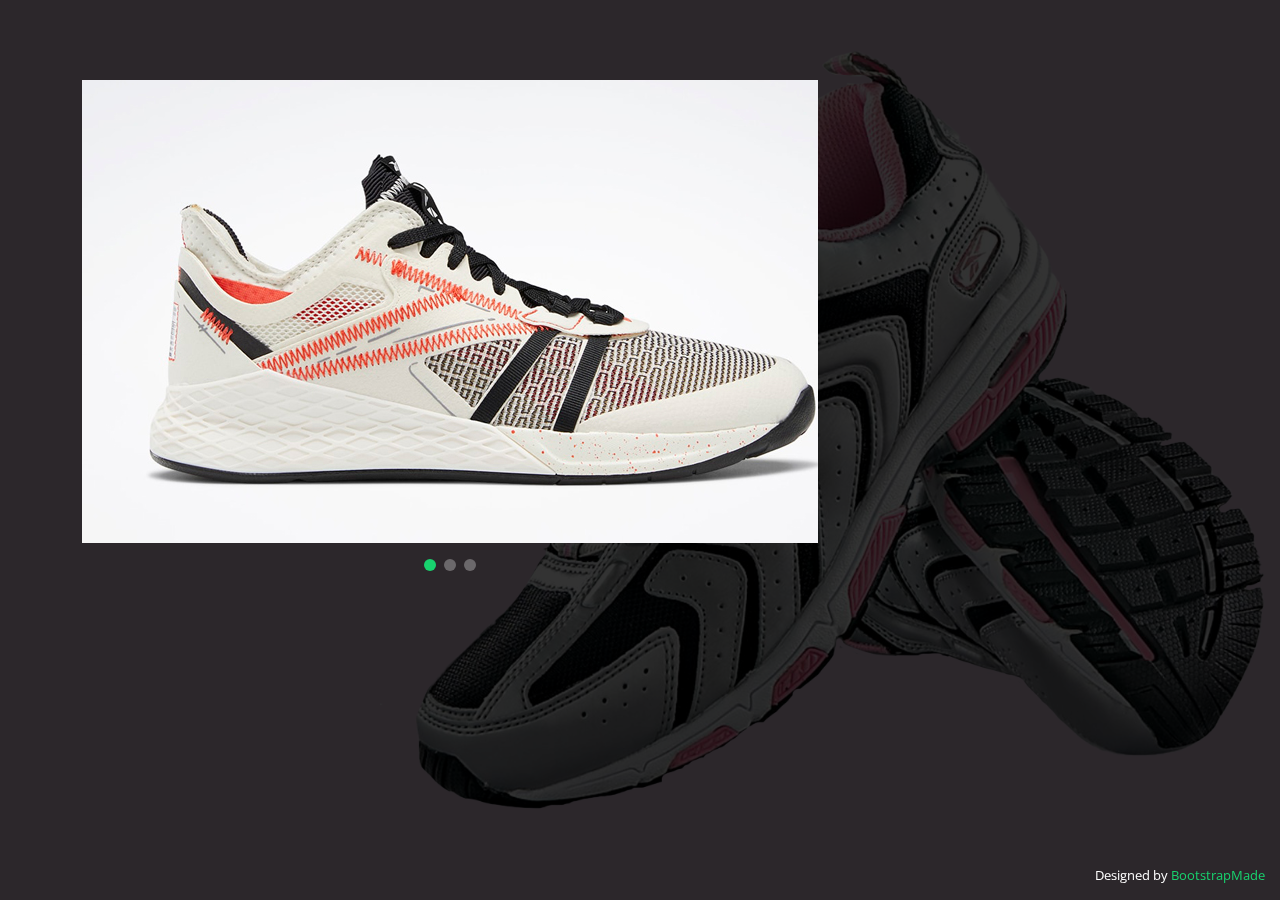
<file: portfolio-details.html>
<!DOCTYPE html>
<html lang="en">

<head>
  <meta charset="utf-8">
  <meta content="width=device-width, initial-scale=1.0" name="viewport">

  <title>Portfolio Details - Personal Bootstrap Template</title>
  <meta content="" name="description">
  <meta content="" name="keywords">

  <!-- Favicons -->
  <link href="assets/img/favicon.png" rel="icon">
  <link href="assets/img/apple-touch-icon.png" rel="apple-touch-icon">

  <!-- Google Fonts -->
  <link href="https://fonts.googleapis.com/css?family=Open+Sans:300,300i,400,400i,600,600i,700,700i|Raleway:300,300i,400,400i,500,500i,600,600i,700,700i|Poppins:300,300i,400,400i,500,500i,600,600i,700,700i" rel="stylesheet">

  <!-- Vendor CSS Files -->
  <link href="assets/vendor/bootstrap/css/bootstrap.min.css" rel="stylesheet">
  <link href="assets/vendor/bootstrap-icons/bootstrap-icons.css" rel="stylesheet">
  <link href="assets/vendor/boxicons/css/boxicons.min.css" rel="stylesheet">
  <link href="assets/vendor/glightbox/css/glightbox.min.css" rel="stylesheet">
  <link href="assets/vendor/remixicon/remixicon.css" rel="stylesheet">
  <link href="assets/vendor/swiper/swiper-bundle.min.css" rel="stylesheet">

  <!-- Template Main CSS File -->
  <link href="assets/css/style.css" rel="stylesheet">

  <!-- =======================================================
  * Template Name: Personal - v4.5.0
  * Template URL: https://bootstrapmade.com/personal-free-resume-bootstrap-template/
  * Author: BootstrapMade.com
  * License: https://bootstrapmade.com/license/
  ======================================================== -->
</head>

<body>

  <main id="main">

    <!-- ======= Portfolio Details ======= -->
    <div id="portfolio-details" class="portfolio-details">
      <div class="container">

        <div class="row">

          <div class="col-lg-8">
            <h2 class="portfolio-title"></h2>

            <div class="portfolio-details-slider swiper">
              <div class="swiper-wrapper align-items-center">

                <div class="swiper-slide">
                  <img src="assets/img/portfolio/portfolio-details-1.jpg" alt="">
                </div>

                <div class="swiper-slide">
                  <img src="assets/img/portfolio/portfolio-details-2.jpg" alt="">
                </div>

                <div class="swiper-slide">
                  <img src="assets/img/portfolio/portfolio-details-3.jpg" alt="">
                </div>

              </div>
              <div class="swiper-pagination"></div>
            </div>

          </div>

          <div class="col-lg-4 portfolio-info">
            
          </div>

        </div>

      </div>
    </div><!-- End Portfolio Details -->

  </main><!-- End #main -->

  <div class="credits">
    <!-- All the links in the footer should remain intact. -->
    <!-- You can delete the links only if you purchased the pro version. -->
    <!-- Licensing information: https://bootstrapmade.com/license/ -->
    <!-- Purchase the pro version with working PHP/AJAX contact form: https://bootstrapmade.com/personal-free-resume-bootstrap-template/ -->
    Designed by <a href="https://bootstrapmade.com/">BootstrapMade</a>
  </div>

  <!-- Vendor JS Files -->
  <script src="assets/vendor/bootstrap/js/bootstrap.bundle.min.js"></script>
  <script src="assets/vendor/glightbox/js/glightbox.min.js"></script>
  <script src="assets/vendor/isotope-layout/isotope.pkgd.min.js"></script>
  <script src="assets/vendor/php-email-form/validate.js"></script>
  <script src="assets/vendor/purecounter/purecounter.js"></script>
  <script src="assets/vendor/swiper/swiper-bundle.min.js"></script>
  <script src="assets/vendor/waypoints/noframework.waypoints.js"></script>

  <!-- Template Main JS File -->
  <script src="assets/js/main.js"></script>

</body>

</html>
</file>
<file: assets/css/style.css>
/**
* Template Name: Personal - v4.5.0
* Template URL: https://bootstrapmade.com/personal-free-resume-bootstrap-template/
* Author: BootstrapMade.com
* License: https://bootstrapmade.com/license/
*/

/*--------------------------------------------------------------
# General
--------------------------------------------------------------*/
body {
  font-family: "Open Sans", sans-serif;
  background-color: #d9c4d8;
  color: #fff;
  position: relative;
  background: transparent;
}
body::before {
  content: "";
  position: fixed;
  background: #d9c4d8 url("../img/120225_ts.png") top right no-repeat;
  background-size:contain;
  left: 0;
  right: 0;
  top: 0;
  height: 100vh;
  z-index: -1;
}

.img-fluidlogo {
height: 70px;

}

h2 {
font-family: "Open Sans";
font-size: 0.5rem;

}
@media (min-width: 1024px) {
  body::before {
    background-attachment: fixed;
  }
}

a {
  color: #18d26e;
  text-decoration: none;
}

a:hover {
  color: #35e888;
  text-decoration: none;
}

h1,  h3, h4, h5, h6 {
  font-family: "Raleway", sans-serif;

}

/*--------------------------------------------------------------
# Header
--------------------------------------------------------------*/
#header {
  transition: ease-in-out 0.3s;
  position: relative;
  height: 100vh;
  display: flex;
  align-items: center;
  z-index: 997;
  overflow-y: auto;
}
#header * {
  transition: ease-in-out 0.3s;
}
#header h1 {
  font-size: 48px;
  margin: 0;
  padding: 0;
  line-height: 1;
  font-weight: 700;
  font-family: "Poppins", sans-serif;
}
#header h1 a, #header h1 a:hover {
  color: #fff;
  line-height: 1;
  display: inline-block;

}
#header h2 {
  font-size: 30px;
  margin-top: 20px;
  font-weight: 500;
 color: rgb(7, 9, 88);
}



#header h2 span {

  color: rgb(7, 9, 88);
  border-bottom: 2px solid #940b0b;
  font-weight:bold;
  padding-bottom: 2px;
}
#header img {
  padding: 0;
  margin: 0;
}
#header .social-links {
  margin-top: 40px;
  display: flex;
}
#header .social-links a {
  font-size: 16px;
  display: flex;
  justify-content: center;
  align-items: center;
  background: rgba(179, 11, 11, 0.836);
  color: #fff;
  line-height: 1;
  margin-right: 8px;
  border-radius: 50%;
  width: 40px;
  height: 40px;
}
#header .social-links a:hover {
  background: #18d26e;
}
@media (max-width: 992px) {
  #header h1 {
    font-size: 36px;
  }

  
  #header h2 {
    font-size: 30px;
    line-height: 50px;
    
  }
  #header .social-links {
    margin-top: 15px;
  }
  #header .container {
    display: flex;
    flex-direction:column;
    align-items: center;
    background: rgba(206, 200, 199, 0.822);
   
    
  }
}

/* Header Top */
#header.header-top {
  height: 80px;
  position: fixed;
  left: 0;
  top: 0;
  right: 0;
  background: #d9c4d8;
}
#header.header-top .social-links, #header.header-top h2 {
  display: none;
}
#header.header-top h1 {
  margin-right: auto;
  font-size: 36px;
}
#header.header-top .container {
  display: flex;
  align-items: center;
}
#header.header-top .navbar {
  margin: 0 auto;
}
@media (max-width: 768px) {
  #header.header-top {
    height: 60px;
  }
  #header.header-top h1 {
    font-size: 26px;
  }
}

/*--------------------------------------------------------------
# Navigation Menu
--------------------------------------------------------------*/
/**
* Desktop Navigation 
*/
.navbar {
  padding: 0;
  margin-top: 35px;
}
.navbar ul {
  margin: 0;
  padding: 0;
  display: flex;
  list-style: none;
  align-items: center;
}
.navbar li {
  position: relative;
}
.navbar li + li {
  margin-left: 30px;
}
.navbar a, .navbar a:focus {
  display: flex;
  align-items: center;
  justify-content: space-between;
  padding: 0;
  font-family: "Poppins", sans-serif;
  font-size: 16px;
  font-weight: 400;
  color: rgb(5, 6, 63);
  white-space:nowrap;
  transition: 0.3s;
}
.navbar a i, .navbar a:focus i {
  font-size: 12px;
  line-height: 0;
  margin-left: 5px;
}
.navbar a:before {
  content: "";
  position: absolute;
  width: 0;
  height: 2px;
  bottom: -4px;
  left: 0;
  background-color: #940b0b;
  visibility: hidden;
  width: 0px;
  transition: all 0.3s ease-in-out 0s;
}
.navbar a:hover:before, .navbar li:hover > a:before, .navbar .active:before {
  visibility: visible;
  width: 25px;
}
.navbar a:hover, .navbar .active, .navbar .active:focus, .navbar li:hover > a {
  color: rgb(11, 121, 35);
}

/**
* Mobile Navigation 
*/
.mobile-nav-toggle {
  color: #fff;
  font-size: 28px;
  cursor: pointer;
  display: none;
  line-height: 0;
  transition: 0.5s;
  position: fixed;
  right: 15px;
  top: 15px;
}

@media (max-width: 991px) {
  .mobile-nav-toggle {
    display: block;
  }

  .navbar ul {
    display: none;
  }
}
.navbar-mobile {
  position: fixed;
  overflow: hidden;
  top: 0;
  right: 0;
  left: 0;
  bottom: 0;
  background: #d9c4d8;
  transition: 0.3s;
  z-index: 999;
  margin-top: 0;
}
.navbar-mobile .mobile-nav-toggle {
  position: absolute;
  top: 15px;
  right: 15px;
}
.navbar-mobile ul {
  display: block;
  position: absolute;
  top: 55px;
  right: 15px;
  bottom: 45px;
  left: 15px;
  padding: 10px 0;
  overflow-y: auto;
  transition: 0.3s;
  border: 2px solid rgba(255, 255, 255, 0.2);
}
.navbar-mobile li {
  padding: 12px 20px;
}
.navbar-mobile li + li {
  margin: 0;
}
.navbar-mobile a, .navbar-mobile a:focus {
  font-size: 16px;
  position: relative;
}

/*--------------------------------------------------------------
# Sections General
--------------------------------------------------------------*/
section {
  overflow: hidden;
  position: absolute;
  width: 100%;
  top: 140px;
  bottom: 100%;
  opacity: 0;
  transition: ease-in-out 0.4s;
  z-index: 2;
}
section.section-show {
  top: 100px;
  bottom: auto;
  opacity: 1;
  padding-bottom: 45px;
}
section .container {
  background: rgba(0, 0, 0, 0.9);
  padding: 30px;
}
@media (max-width: 768px) {
  section {
    top: 120px;
  }
  section.section-show {
    top: 80px;
  }
  
 
}

.section-title h2 {
  font-size: 25px;
  font-weight: 500;
  padding: 0;
  line-height: 1px;
  margin: 0 0 20px 0;
  letter-spacing: 2px;
  text-transform: uppercase;
  color: #aaaaaa;
  font-family: "Poppins", sans-serif;
}


.section-title p {
  margin: 0;
  margin: -15px 0 15px 0;
  font-size: 36px;
  font-weight: 700;
  text-transform: uppercase;
  font-family: "Poppins", sans-serif;
  color: #fff;
}

.row .img-fluid2 {
  height: 500px;
  display: block;
  margin-left: auto;
  margin-right: auto;
 
}

.mission {
  margin-right: 10px;
}


/*--------------------------------------------------------------
# About
--------------------------------------------------------------*/
.about-me .content h3 {
  font-weight: 700;
  font-size: 26px;
  color: #18d26e;
}
.about-me .content ul {
  list-style: none;
  padding: 0;
}
.about-me .content ul li {
  margin-bottom: 20px;
  display: flex;
  align-items: center;
}
.about-me .content ul strong {
  margin-right: 10px;
}
.about-me .content ul i {
  font-size: 16px;
  margin-right: 5px;
  color: #18d26e;
  line-height: 0;
}
.about-me .content p:last-child {
  margin-bottom: 0;
}

/*--------------------------------------------------------------
# Counts
--------------------------------------------------------------*/
.counts {
  padding: 70px 0 60px;
}
.counts .count-box {
  padding: 30px 30px 25px 30px;
  width: 100%;
  position: relative;
  text-align: center;
  background: rgba(255, 255, 255, 0.08);
}
.counts .count-box i {
  position: absolute;
  top: -25px;
  left: 50%;
  transform: translateX(-50%);
  font-size: 24px;
  background: rgba(255, 255, 255, 0.1);
  padding: 12px;
  color: #18d26e;
  border-radius: 50px;
  line-height: 0;
}
.counts .count-box span {
  font-size: 36px;
  display: block;
  font-weight: 600;
  color: #fff;
}
.counts .count-box p {
  padding: 0;
  margin: 0;
  font-family: "Raleway", sans-serif;
  font-size: 14px;
}

/*--------------------------------------------------------------
# Skills
--------------------------------------------------------------*/
.skills .progress {
  height: 60px;
  display: block;
  background: none;
  border-radius: 0;
}
.skills .progress .skill {
  padding: 10px 0;
  margin: 0;
  text-transform: uppercase;
  display: block;
  font-weight: 600;
  font-family: "Poppins", sans-serif;
  color: #fff;
}
.skills .progress .skill .val {
  float: right;
  font-style: normal;
}
.skills .progress-bar-wrap {
  background: rgba(255, 255, 255, 0.2);
}
.skills .progress-bar {
  width: 1px;
  height: 10px;
  transition: 0.9s;
  background-color: #18d26e;
}

/*--------------------------------------------------------------
# Interests
--------------------------------------------------------------*/
.interests .icon-box {
  display: flex;
  align-items: center;
  padding: 20px;
  background: rgba(255, 255, 255, 0.08);
  transition: ease-in-out 0.3s;
}
.interests .icon-box i {
  font-size: 32px;
  padding-right: 10px;
  line-height: 1;
}
.interests .icon-box h3 {
  font-weight: 700;
  margin: 0;
  padding: 0;
  line-height: 1;
  font-size: 16px;
  color: #fff;
}
.interests .icon-box:hover {
  background: rgba(255, 255, 255, 0.12);
}

/*--------------------------------------------------------------
# Testimonials
--------------------------------------------------------------*/




.testimonials .testimonials-carousel, .testimonials .testimonials-slider {
  overflow: hidden;
  
  
  
  
}
.testimonials .testimonial-item {
  box-sizing: border-box;
  min-height: 320px;
  margin: auto;
  

}
.testimonials .testimonial-item .testimonial-img {
  width: 90px;
  border-radius: 50%;
  margin: -40px 0 0 40px;
  position: relative;
  z-index: 2;
  border: 6px solid rgba(255, 255, 255, 0.12);

}
.testimonials .testimonial-item h3 {
  font-size: 18px;
  font-weight: bold;
  margin: 10px 0 5px 45px;
  color: #fff;
}
.testimonials .testimonial-item h4 {
  font-size: 14px;
  color: #999;
  margin: 0 0 0 45px;
}
.testimonials .testimonial-item .quote-icon-left, .testimonials .testimonial-item .quote-icon-right {
  color: rgba(255, 255, 255, 0.25);
  font-size: 26px;
  
}
.testimonials .testimonial-item .quote-icon-left {
  display: inline-block;
  left: -5px;
  position: relative;
} 
.testimonials .testimonial-item .quote-icon-right {
  display: inline-block;
  right: -5px;
  position: relative;
  top: 10px;
}
.testimonials .testimonial-item p {
  font-style: italic;
  margin: 0 15px 0 15px;
  padding: 20px 20px 60px 20px;
  background: rgba(255, 255, 255, 0.1);
  position: relative;
  border-radius: 6px;
  position: relative;
  z-index: 1;
  
}
.testimonials .swiper-pagination {
  margin-top: 30px;
  position: relative;
  
}
.testimonials .swiper-pagination .swiper-pagination-bullet {
  width: 12px;
  height: 12px;
  opacity: 1;
  background-color: rgba(255, 255, 255, 0.3);
  
}
.testimonials .swiper-pagination .swiper-pagination-bullet-active {
  background-color: #a70d1a;
}

/*--------------------------------------------------------------
# Resume
--------------------------------------------------------------*/
.resume .resume-title {
  font-size: 26px;
  font-weight: 700;
  margin-top: 20px;
  margin-bottom: 20px;
  color: #fff;
}
.resume .resume-item {
  padding: 0 0 20px 20px;
  margin-top: -2px;
  border-left: 2px solid rgba(255, 255, 255, 0.2);
  position: relative;
}
.resume .resume-item h4 {
  line-height: 18px;
  font-size: 18px;
  font-weight: 600;
  text-transform: uppercase;
  font-family: "Poppins", sans-serif;
  color: #18d26e;
  margin-bottom: 10px;
}
.resume .resume-item h5 {
  font-size: 16px;
  background: rgba(255, 255, 255, 0.15);
  padding: 5px 15px;
  display: inline-block;
  font-weight: 600;
  margin-bottom: 10px;
}
.resume .resume-item ul {
  padding-left: 20px;
}
.resume .resume-item ul li {
  padding-bottom: 10px;
}
.resume .resume-item:last-child {
  padding-bottom: 0;
}
.resume .resume-item::before {
  content: "";
  position: absolute;
  width: 16px;
  height: 16px;
  border-radius: 50px;
  left: -9px;
  top: 0;
  background: #18d26e;
  border: 2px solid #18d26e;
}

/*--------------------------------------------------------------
# Services
--------------------------------------------------------------*/
.services .icon-box {
  text-align: center;
  background: rgba(204, 204, 204, 0.1);
  padding: 80px 20px;
  transition: all ease-in-out 0.3s;
}
.services .icon-box .icon {
  margin: 0 auto;
  width: 64px;
  height: 64px;
  background: #18d26e;
  border-radius: 5px;
  transition: all 0.3s ease-out 0s;
  display: flex;
  align-items: center;
  justify-content: center;
  margin-bottom: 20px;
  transform-style: preserve-3d;
}
.services .icon-box .icon i {
  color: #fff;
  font-size: 28px;
}
.services .icon-box .icon::before {
  position: absolute;
  content: "";
  left: -8px;
  top: -8px;
  height: 100%;
  width: 100%;
  background: rgba(255, 255, 255, 0.15);
  border-radius: 5px;
  transition: all 0.3s ease-out 0s;
  transform: translateZ(-1px);
}
.services .icon-box h4 {
  font-weight: 700;
  margin-bottom: 15px;
  font-size: 24px;
}
.services .icon-box h4 a {
  color: #fff;
}
.services .icon-box p {
  line-height: 24px;
  font-size: 14px;
  margin-bottom: 0;
}
.services .icon-box:hover {
  background: #18d26e;
  border-color: #18d26e;
}
.services .icon-box:hover .icon {
  background: #fff;
}
.services .icon-box:hover .icon i {
  color: #18d26e;
}
.services .icon-box:hover .icon::before {
  background: #35e888;
}
.services .icon-box:hover h4 a, .services .icon-box:hover p {
  color: #fff;
}

/*--------------------------------------------------------------
# Portfolio
--------------------------------------------------------------*/
.portfolio .portfolio-item {
  margin-bottom: 30px;
}
.portfolio #portfolio-flters {
  padding: 0;
  margin: 0 auto 15px auto;
  list-style: none;
  text-align: center;
  border-radius: 50px;
  padding: 2px 15px;
}
.portfolio #portfolio-flters li {
  cursor: pointer;
  display: inline-block;
  padding: 8px 16px 10px 16px;
  font-size: 14px;
  font-weight: 600;
  line-height: 1;
  text-transform: uppercase;
  color: #fff;
  background: rgba(255, 255, 255, 0.1);
  margin: 0 3px 10px 3px;
  transition: all 0.3s ease-in-out;
  border-radius: 4px;
}
.portfolio #portfolio-flters li:hover, .portfolio #portfolio-flters li.filter-active {
  background: #18d26e;
}
.portfolio #portfolio-flters li:last-child {
  margin-right: 0;
}
.portfolio .portfolio-wrap {
  transition: 0.3s;
  position: relative;
  overflow: hidden;
  z-index: 1;
  background: rgba(0, 0, 0, 0.6);
}
.portfolio .portfolio-wrap::before {
  content: "";
  background: rgba(0, 0, 0, 0.6);
  position: absolute;
  left: 30px;
  right: 30px;
  top: 30px;
  bottom: 30px;
  transition: all ease-in-out 0.3s;
  z-index: 2;
  opacity: 0;
}
.portfolio .portfolio-wrap .portfolio-info {
  opacity: 0;
  position: absolute;
  top: 0;
  left: 0;
  right: 0;
  bottom: 0;
  text-align: center;
  z-index: 3;
  transition: all ease-in-out 0.3s;
  display: flex;
  flex-direction: column;
  justify-content: center;
  align-items: center;
}
.portfolio .portfolio-wrap .portfolio-info::before {
  display: block;
  content: "";
  width: 48px;
  height: 48px;
  position: absolute;
  top: 35px;
  left: 35px;
  border-top: 3px solid #fff;
  border-left: 3px solid #fff;
  transition: all 0.5s ease 0s;
  z-index: 9994;
}
.portfolio .portfolio-wrap .portfolio-info::after {
  display: block;
  content: "";
  width: 48px;
  height: 48px;
  position: absolute;
  bottom: 35px;
  right: 35px;
  border-bottom: 3px solid #fff;
  border-right: 3px solid #fff;
  transition: all 0.5s ease 0s;
  z-index: 9994;
}
.portfolio .portfolio-wrap .portfolio-info h4 {
  font-size: 20px;
  color: #fff;
  font-weight: 600;
}
.portfolio .portfolio-wrap .portfolio-info p {
  color: #ffffff;
  font-size: 14px;
  text-transform: uppercase;
  padding: 0;
  margin: 0;
}
.portfolio .portfolio-wrap .portfolio-links {
  text-align: center;
  z-index: 4;
}
.portfolio .portfolio-wrap .portfolio-links a {
  color: #fff;
  margin: 0 2px;
  font-size: 28px;
  display: inline-block;
  transition: 0.3s;
}
.portfolio .portfolio-wrap .portfolio-links a:hover {
  color: #63eda3;
}
.portfolio .portfolio-wrap:hover::before {
  top: 0;
  left: 0;
  right: 0;
  bottom: 0;
  opacity: 1;
}
.portfolio .portfolio-wrap:hover .portfolio-info {
  opacity: 1;
}
.portfolio .portfolio-wrap:hover .portfolio-info::before {
  top: 15px;
  left: 15px;
}
.portfolio .portfolio-wrap:hover .portfolio-info::after {
  bottom: 15px;
  right: 15px;
}

/*--------------------------------------------------------------
# Portfolio Details
--------------------------------------------------------------*/
.portfolio-details {
  padding-top: 40px;
  background: rgba(0, 0, 0, 0.8);
  position: fixed;
  left: 0;
  right: 0;
  top: 0;
  bottom: 0;
  overflow-y: auto;
}
.portfolio-details .container {
  padding-top: 20px;
  padding-bottom: 40px;
}
.portfolio-details .portfolio-title {
  font-size: 26px;
  font-weight: 700;
  margin-bottom: 20px;
}
.portfolio-details .portfolio-info {
  padding-top: 45px;
}
.portfolio-details .portfolio-info h3 {
  font-size: 22px;
  font-weight: 400;
  margin-bottom: 20px;
}
.portfolio-details .portfolio-info ul {
  list-style: none;
  padding: 0;
  font-size: 15px;
}
.portfolio-details .portfolio-info ul li + li {
  margin-top: 10px;
}
.portfolio-details .portfolio-info p {
  font-size: 15px;
  padding: 15px 0 0 0;
}
@media (max-width: 992px) {
  .portfolio-details .portfolio-info {
    padding-top: 20px;
  }
}
.portfolio-details .swiper-pagination {
  margin-top: 20px;
  position: relative;
}
.portfolio-details .swiper-pagination .swiper-pagination-bullet {
  width: 12px;
  height: 12px;
  opacity: 1;
  background-color: rgba(255, 255, 255, 0.3);
}
.portfolio-details .swiper-pagination .swiper-pagination-bullet-active {
  background-color: #18d26e;
}

/*--------------------------------------------------------------
# Contact
--------------------------------------------------------------*/
.contact .info-box {
  color: #851212;
  padding: 20px;
  width: 100%;
  background: rgba(90, 86, 86, 0.842);
}
.contact .info-box i.bx {
  font-size: 24px;
  color: #faf9f9;
  border-radius: 50%;
  padding: 14px;
  float: left;
  background: rgba(190, 185, 185, 0.1);
}
.contact .info-box h3 {
  font-size: 20px;
  color: rgba(255, 255, 255, 0.5);
  font-weight: 700;
  margin: 10px 0 8px 68px;
}
.contact .info-box p {
  padding: 0;
  color: #fff;
  line-height: 24px;
  font-size: 14px;
  margin: 0 0 0 68px;
}
.contact .info-box .social-links {
  margin: 5px 0 0 68px;
  display: flex;
}
.contact .info-box .social-links a {
  font-size: 18px;
  display: inline-block;
  color: #fff;
  line-height: 1;
  margin-right: 12px;
  transition: 0.3s;
}
.contact .info-box .social-links a:hover {
  color: #18d26e;
}
.contact .php-email-form {
  padding: 30px;
  background: rgba(255, 255, 255, 0.08);
}
.contact .php-email-form .error-message {
  display: none;
  background: rgba(255, 255, 255, 0.08);
  background: #ed3c0d;
  text-align: left;
  padding: 15px;
  font-weight: 600;
}
.contact .php-email-form .error-message br + br {
  margin-top: 25px;
}
.contact .php-email-form .sent-message {
  display: none;
  background: rgba(255, 255, 255, 0.08);
  background: #18d26e;
  text-align: center;
  padding: 15px;
  font-weight: 600;
}
.contact .php-email-form .loading {
  display: none;
  background: rgba(255, 255, 255, 0.08);
  text-align: center;
  padding: 15px;
}
.contact .php-email-form .loading:before {
  content: "";
  display: inline-block;
  border-radius: 50%;
  width: 24px;
  height: 24px;
  margin: 0 10px -6px 0;
  border: 3px solid #18d26e;
  border-top-color: #eee;
  -webkit-animation: animate-loading 1s linear infinite;
  animation: animate-loading 1s linear infinite;
}
.contact .php-email-form input, .contact .php-email-form textarea {
  border-radius: 0;
  box-shadow: none;
  font-size: 14px;
  background: rgba(255, 255, 255, 0.08);
  border: 0;
  transition: 0.3s;
  color: #fff;
}
.contact .php-email-form input:focus, .contact .php-email-form textarea:focus {
  background-color: rgba(255, 255, 255, 0.11);
}
.contact .php-email-form input::-webkit-input-placeholder, .contact .php-email-form textarea::-webkit-input-placeholder {
  color: rgba(255, 255, 255, 0.3);
  opacity: 1;
}
.contact .php-email-form input::-moz-placeholder, .contact .php-email-form textarea::-moz-placeholder {
  color: rgba(255, 255, 255, 0.3);
  opacity: 1;
}
.contact .php-email-form input::placeholder, .contact .php-email-form textarea::placeholder {
  color: rgba(255, 255, 255, 0.3);
  opacity: 1;
}
.contact .php-email-form input {
  padding: 10px 15px;
}
.contact .php-email-form textarea {
  padding: 12px 15px;
}
.contact .php-email-form button[type=submit] {
  background: #18d26e;
  border: 0;
  padding: 10px 30px;
  color: #fff;
  transition: 0.4s;
  border-radius: 4px;
}
.contact .php-email-form button[type=submit]:hover {
  background: #15bb62;
}
@-webkit-keyframes animate-loading {
  0% {
    transform: rotate(0deg);
  }
  100% {
    transform: rotate(360deg);
  }
}
@keyframes animate-loading {
  0% {
    transform: rotate(0deg);
  }
  100% {
    transform: rotate(360deg);
  }
}

/*--------------------------------------------------------------
# Credits
--------------------------------------------------------------*/
.credits {
  position: fixed;
  right: 0;
  left: 0;
  bottom: 0;
  padding: 15px;
  text-align: right;
  font-size: 13px;
  color: #fff;
  z-index: 999999;
}
@media (max-width: 992px) {
  .credits {
    text-align: center;
    padding: 10px;
    background: rgba(0, 0, 0, 0.8);
  }
}
.credits a {
  color: #18d26e;
  transition: 0.3s;
}
.credits a:hover {
  color: #fff;
}
</file>
